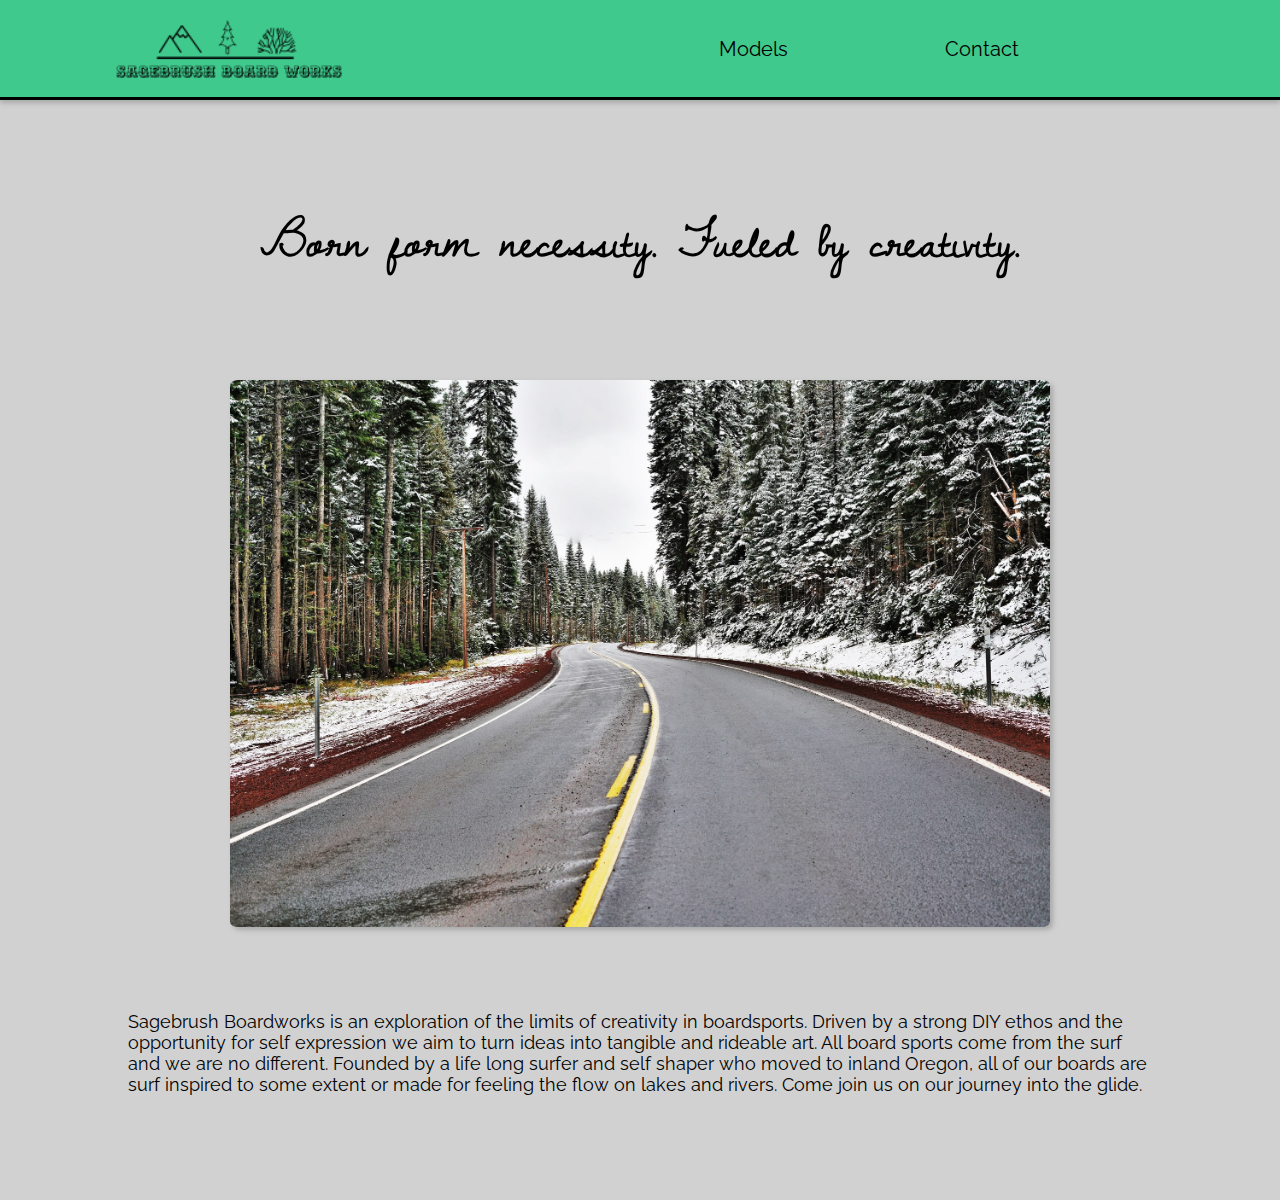
<file: index.html>
<html>
    <head>
        <meta charset="utf-8">
        <meta name ="viewport" content="width=device-width, inital-scale=1.0">  
        <title>Sagebrush Boardworks</title>
        
        <link href="https://fonts.googleapis.com/css2?family=Raleway&display=swap" rel="stylesheet">
        <link href="https://fonts.googleapis.com/css2?family=Dawning+of+a+New+Day&display=swap" rel="stylesheet">
        <link href="index.css" rel="stylesheet">
    </head>
    <body>
        <div class = 'navbar'>
            <a href='index.html'>
                <img id = 'logo' src = './img/logoblack.png' alt = 'sage brush board works logo'/>
            </a>
            <nav>
                <a href='models.html'>Models</a>
                <a href='contact.html'>Contact</a>
            </nav>
        </div>
        <div class = 'homeMain'>
            <h1>Born form necessity. Fueled by creativity.</h1>
            <img src = './img/snowyroad.jpg' alt = 'a photo of a snowy road near bend oregon photo by peter gonzalez'/>
            <p>Sagebrush Boardworks is an exploration of the limits of creativity in boardsports.
                 Driven by a strong DIY ethos and the opportunity for self expression we aim to turn ideas into tangible and rideable art.
                  All board sports come from the surf and we are no different. Founded by a life long surfer and self shaper who moved to inland
                   Oregon, all of our boards are surf inspired to some extent or made for feeling the flow on lakes and rivers. Come join us on our journey into the glide.
            </p>
        </div>
    </body>
</html>
</file>
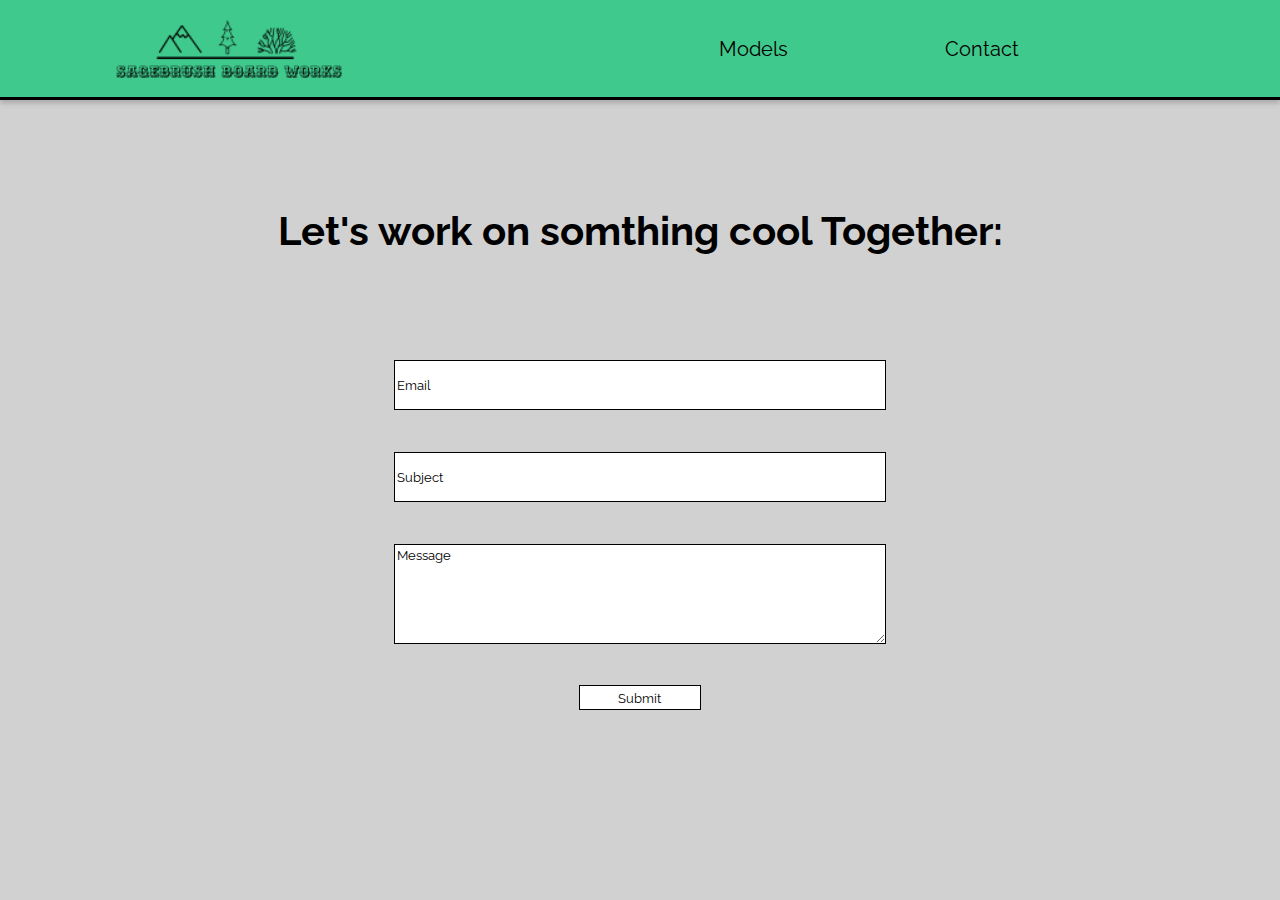
<file: contact.html>
<html>
    <head>
        <meta charset="utf-8">
        <meta name ="viewport" content="width=device-width, inital-scale=1.0">  
        <title>Sagebrush Boardworks</title>
        
        <link href="https://fonts.googleapis.com/css2?family=Raleway&display=swap" rel="stylesheet">
        <link href="index.css" rel="stylesheet">
    </head>
    <body>
        <div class = 'navbar'>
            <a href='index.html'>
                <img id = 'logo' src = './img/logoblack.png' alt = 'sage brush board works logo'/>
            </a>
            <nav>
                <a href='models.html'>Models</a>
                <a href='contact.html'>Contact</a>
            </nav>
        </div>
        <div class="contactContent">
            <h1>Let's work on somthing cool Together:</h1>
            <form action = "POST" data-netlify = "true" class = "contactform">
                <input type = "email" name = "email" id = "email" placeholder = "Email"/>
                <input type = "text" name = "subject" id = "subject" placeholder = "Subject"/>
                <textarea name="message" id = "message" placeholder="Message" rows="7" ></textarea>
                <button type = "submit" value= "Send Message">Submit</button>
            </form>
        </div>
    </body>
</html>
</file>
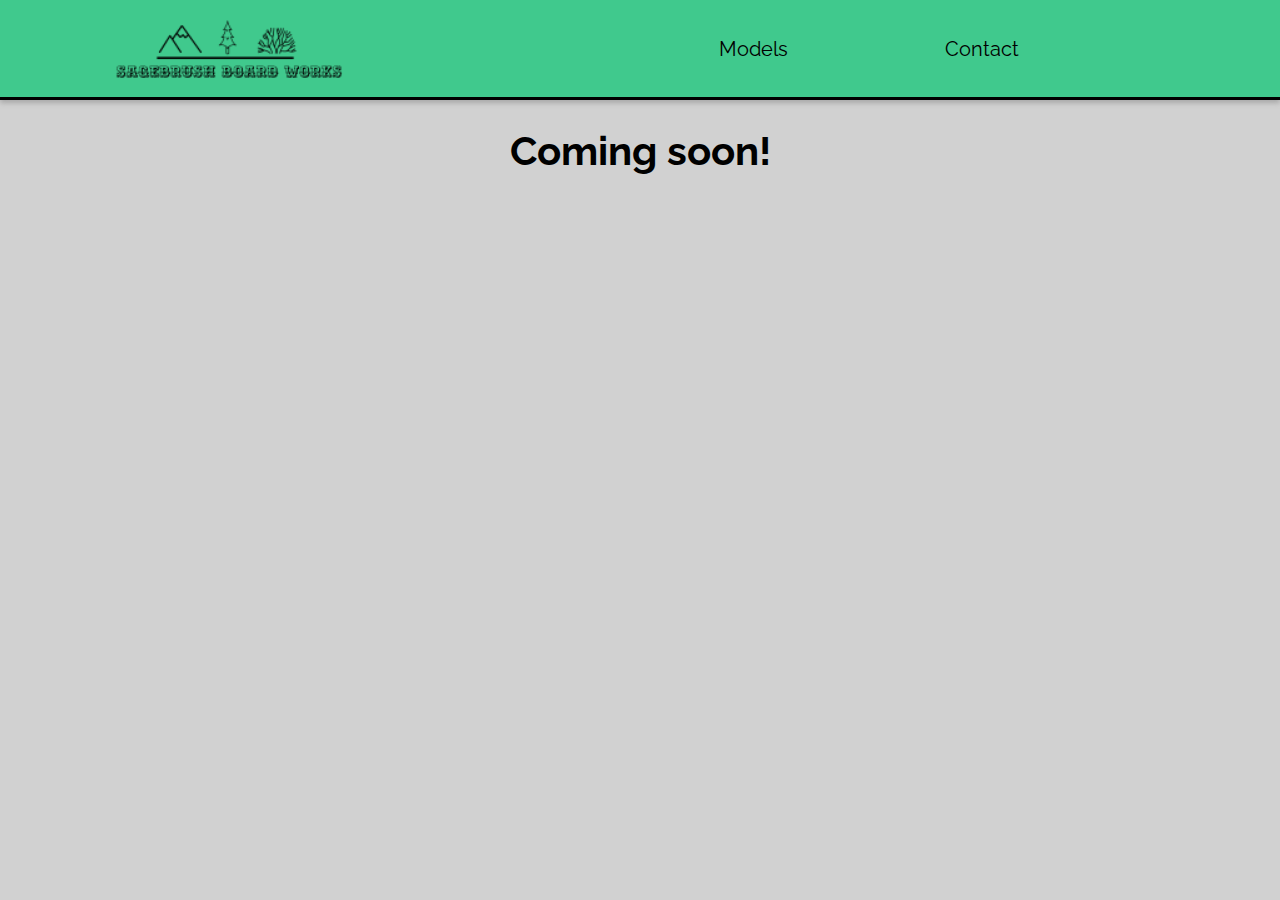
<file: models.html>
<html>
    <head>
        <meta charset="utf-8">
        <meta name ="viewport" content="width=device-width, inital-scale=1.0">  
        <title>Sagebrush Boardworks</title>
        
        <link href="https://fonts.googleapis.com/css2?family=Raleway&display=swap" rel="stylesheet">
        <link href="index.css" rel="stylesheet">
    </head>
    <body>
        <div class = 'navbar'>
            <a href='index.html'>
                <img id = 'logo' src = './img/logoblack.png' alt = 'sage brush board works logo'/>
            </a>
            <nav>
                <a href='models.html'>Models</a>
                <a href='contact.html'>Contact</a>
            </nav>
        </div>
        <div class="modelsContent">
            <h1>Coming soon!</h1>
            <iframe src="https://giphy.com/embed/dWa2rUaiahx1FB3jor" width="480" height="480" frameBorder="0" class="giphy-embed" allowFullScreen></iframe><p><a href="https://giphy.com/gifs/wiesemann1893-transparent-logo-wiesemann-dWa2rUaiahx1FB3jor"></a></p>
        </div>
    </body>
</html>
</file>
<file: index.css>
* {
    box-sizing: border-box;
   
    
  }
  
  html {
    font-size: 62.5%;
    
  }
  
  html, body {
    font-family: 'Raleway', sans-serif;
    width: 100%;
    margin:0;
    background-color: #d1d1d1;
    
  }

  h1, h2, h3, h4, h5, p {
    font-family: 'Raleway', sans-serif;
    font: medium;
  }

  h1{
      font-size: 4rem;
  }

  h2{
      font-size: 3rem;
  }

  h3{
      font-size:  2rem;
  }

  .navBar{
    width: 100%;
    height: 10rem;
    display: flex;
    justify-content:space-around;
    align-items:center;
    border-bottom: 3px solid black;
    background-color:#40c98d;
    box-shadow: 0px 3px 5px darkgray;
}
#logo{
    width: 250px;

}
nav{
    width: 48%;
    display:flex;
    justify-content: space-evenly;
}
nav a{
  color:black;
  font-size: 2.0rem;
  text-decoration: none;
}
.homeMain{
    width:80%;
    height:110rem;
    display:flex;
    flex-direction: column;
    align-items: center;
    justify-content: space-evenly;
    margin:0% 10%;
    padding-bottom: 2rem;
}
.homeMain h1{
    font-family: 'Dawning of a New Day', cursive;
    font-size:5rem;
}
.homeMain img{
  /* height: 20rem; */
  width: 80%;
  border-radius: 1%;
  box-shadow: 3px 3px 5px darkgray;
}
.homeMain p{
    font-size: 1.8rem;
}
.modelsContent{
    text-align: center;
}

.contactContent{
    height:70rem;
    width: 80%;
    display:flex;
    flex-direction: column;
    align-items:center;
    justify-content: space-evenly;
    margin:0% 10%;
 }
 .contactform{
    height:35rem;
    width: 60%;
    /* border: 3px dashed darkorange; */
    display:flex;
    flex-direction: column;
    align-items:center;
    justify-content: space-between;
 }

 .contactform input {
    width: 80%; 
    height: 5rem;
    border: 1px solid black;
    color: black;
    font-family: 'Raleway', sans-serif;
 }
 .contactform textarea{
    width: 80%; 
    height: 10rem;
    border: 1px solid black;
    color: black;
    font-family: 'Raleway', sans-serif;
 }
 .contactform button{
   width:20%;
   height:2.5rem;
   background-color: white;
   color: black;
   border: 1px solid black;
   font-family: 'Raleway', sans-serif;
 }

 ::placeholder{
   color:black;
   font-family: 'Raleway', sans-serif;
 }

 @media(max-width: 550px){
    .navBar{
        flex-direction: column;
        height: 30rem;
    }
    .workMain{
        height:125rem;  
    }
    .contactContent{
      height: 80rem;
    }
    .contactform button{
      width:50%;
    }
  }
  @media(max-width: 360px){
    nav{
        flex-direction: column;
    }
    .workMain{
      height:180rem;
      width:90%;
      margin:0% 5%;
  
    }
    .example{
    width: 100%; 
    }
    .homeMain img{
      display: none;
    }
    .contactform button{
      width:50%;
    }
    .contactContent{
      height:90rem;
    }
  }
  
  @media(min-width: 1700px){
    .homeMain{
      height:110rem;
      padding-top: 20rem;
      padding-bottom: 20rem;
    }
  }
</file>
